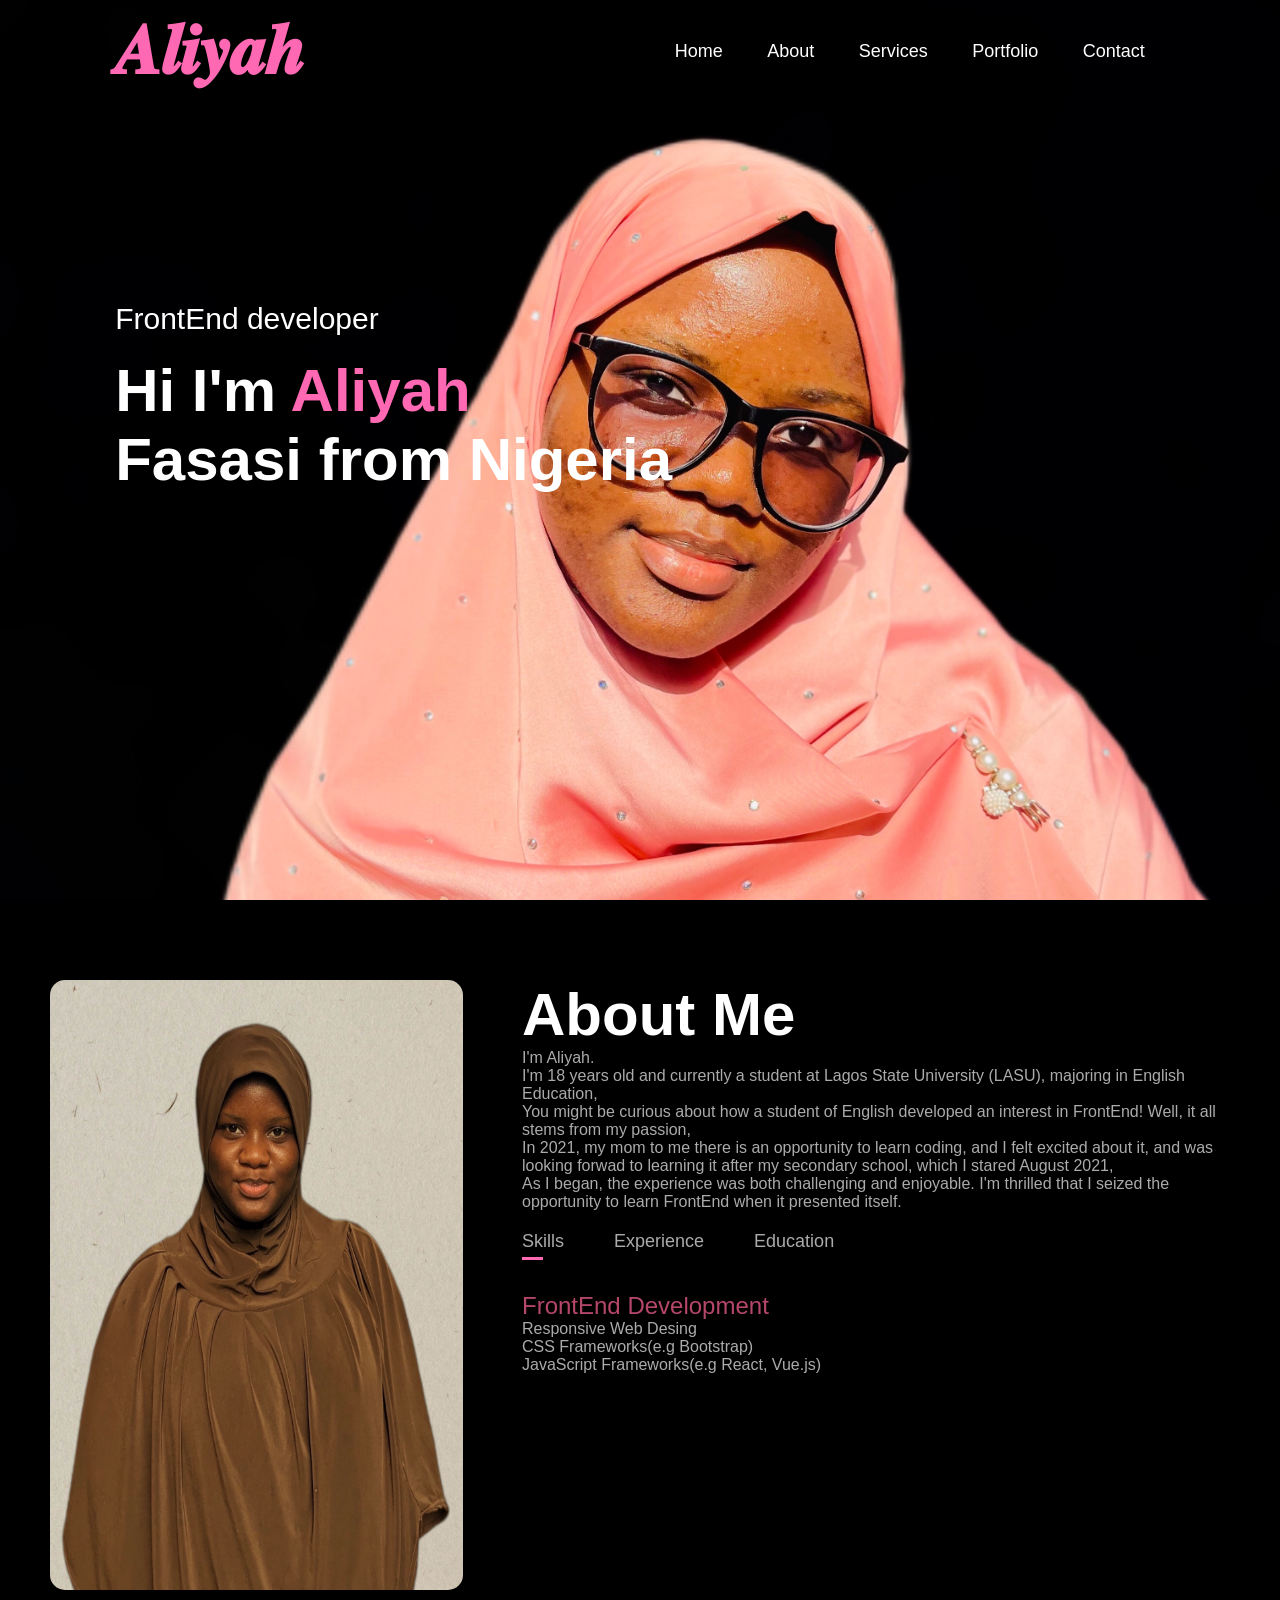
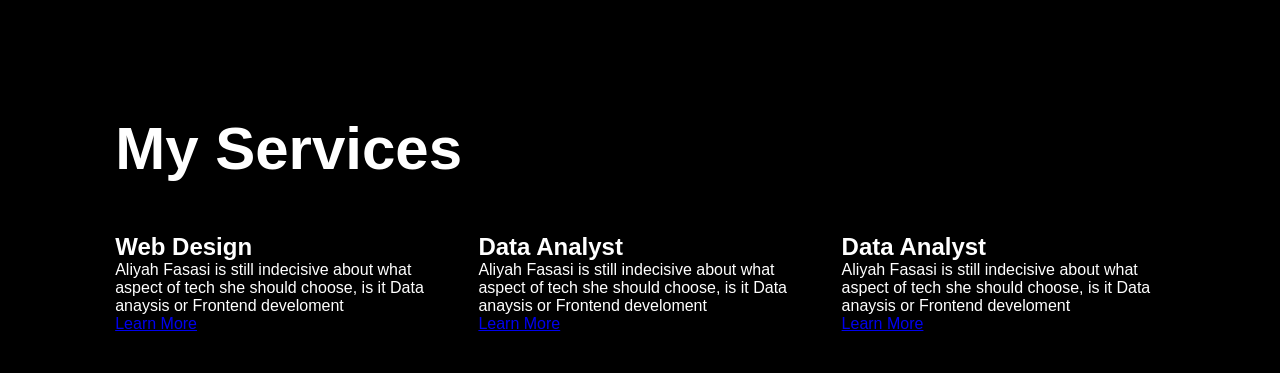
<file: My-Portfolio-master/index.html>
<!DOCTYPE html>
<html lang="en">
<head>
    <meta charset="UTF-8">
    <meta http-equiv="X-UA-Compatible" content="IE=edge">
    <meta name="viewport" content="width=device-width, initial-scale=1.0">
    <link rel="stylesheet" href="style.css">
    <title>My Portfolio</title>
</head>
<body>
    <div id="header">
        <div class="container">
            <nav>
                <h1 class="logo">𝑨𝒍𝒊𝒚𝒂𝒉</h1>
                <ul>
                    <li><a href="#">Home</a></li>
                    <li><a href="#">About</a></li>
                    <li><a href="#">Services</a></li>
                    <li><a href="#">Portfolio</a></li>
                    <li><a href="#">Contact</a></li>
                </ul>
            </nav>
            <div class="header-text">
                <p>FrontEnd developer</p>
                <h1>Hi I'm <span>Aliyah</span><br>Fasasi from Nigeria</h1>
            </div>
        </div>
    </div>
 <!------About------>
    <div id="About">
        <div class="container-2">
            <div class="row">
                <div class="about-col-1">
                    <img src="images/about.jpg" alt="aboutPhoto" height="610px" width="450px">
                </div>
                <div class="about-col-2">
                    <h1 class="sub-title">About Me</h1>
                    <p>I'm Aliyah.<br>
                        I'm 18 years old and currently a student at Lagos State University (LASU), majoring in English Education, <br>
                        You might be curious about how a student of English developed an interest in FrontEnd! Well, it all stems from my passion,<br>
                        In 2021, my mom to me there is an opportunity to learn coding, and I felt excited about it, and was looking forwad to learning it after my secondary school, which I stared August 2021,<br>
                        As I began, the experience was both challenging and enjoyable. I'm thrilled that I seized the opportunity to learn FrontEnd when it presented itself.
                    </p>
                    <div class="tab-titles">
                        <p class="tab-links active-link" onclick="opentab('skills')">Skills</p>
                        <p class="tab-links" onclick="opentab('experience')">Experience</p>
                        <p class="tab-links" onclick="opentab('education')">Education</p>
                    </div>
                    <div class="tab-contents active-tab" id="skills">
                        <ul>
                            <li><span>FrontEnd Development</span><br>Responsive Web Desing<br> CSS Frameworks(e.g Bootstrap) <br> JavaScript Frameworks(e.g React, Vue.js)</li>
                        </ul>
                    </div>
                    <div class="tab-contents" id="experience">
                        <ul>
                            <li><span>UDEMY (Online)</span><br> August 2021- April 2022<br> Instructors form around the world teach millions of students on Udemy and I fortunately happen to be one of the students, I learnt Web development there and I took the first course in mt tech journey and career.<br> <b>(i)</b>   I built about 5 projects using HTML, CSS, and Bootstrap <br> <b>(ii) </b>Learnt the basics of JavaScript </li>
                            <li><span>AltSchool Africa</span><br>April 2022- April 2023<br>AltSchool is an online engineering school I joined, it is a year course that also helped me in my tech journey<br> <b>(i)</b> I started my JavaScript journey at AltSchool<br> <b>(ii)</b> And built a few projects with it<br> <b>(iii)</b> There, I also learnt Vue.js and React, which I later built some websites with  </li>
                        </ul>
                    </div>
                    <div class="tab-contents" id="education">
                        <ul>
                            <li><span>2021</span><br> Udemy </li>
                            <li><span>2022</span><br>AltSchool Africa</li>
                            <li><span>2022</span><br> Lagos State University (LASU)</li>
                        </ul>
                    </div>
                </div>
            </div>
        </div>
    </div>
    <!--------------Services------------->
    <div id="services">
        <div class="container">
            <h1 class="sub-title">My Services</h1>
            <div class="services-list">
                <div>
                    <h2>Web Design</h2>
                    <p>Aliyah Fasasi is still indecisive about what aspect of tech she should choose, is it Data anaysis or Frontend develoment</p>
                    <a href="a">Learn More</a>
                </div>
                <div>
                    <h2>Data Analyst</h2>
                    <p>Aliyah Fasasi is still indecisive about what aspect of tech she should choose, is it Data anaysis or Frontend develoment</p>
                    <a href="a">Learn More</a>
                </div>
                <div>
                    <h2>Data Analyst</h2>
                    <p>Aliyah Fasasi is still indecisive about what aspect of tech she should choose, is it Data anaysis or Frontend develoment</p>
                    <a href="a">Learn More</a>
                </div>
            </div>
        </div>
    </div>

    <script>

        var tablinks = document.getElementsByClassName("tab-links");
        var tabcontents = document.getElementsByClassName("tab-contents");

        function opentab(tabname){
            for(tablink of tablinks){
                tablink.classList.remove("active-link");
            }
            for(tabcontent of tabcontents){
                tabcontent.classList.remove("active-tab");
            }
            event.currentTarget.classList.add("active-link");
            document.getElementById(tabname).classList.add("active-tab");
        }

    </script>
</body>
</html>
</file>
<file: My-Portfolio-master/style.css>
*{
    margin: 0;
    padding: 0;
    box-sizing: border-box;
    font-family: poppins, sans-serif;
}
body{
    background-color: #0000;
    color: #ffff;
}

#header{
    background-image: url(images/photo-output\ \(1\).jpg);
    width: 100%;
    height: 100vh;
    background-size: cover;
    background-position: center;
}

.logo{
    font-size: 70px;
    color: hotpink;
}

.container{
    padding: 10px 9%;
}
nav{
    display: flex;
    align-items: center;
    justify-content: space-between;
    flex-wrap: wrap;
}
nav ul li{
    display: inline-block;
    list-style: none;
    margin: 10px 20px;
}
nav ul li a{
    color: #ffff;
    text-decoration: none;
    font-size: 18px;
    position: relative;
}
nav ul li a::after{
    content: '';
    width: 0;
    height: 3px;
    background: hotpink;
    position: absolute;
    left: 0;
    bottom: -6px;
    transition: 0.5s;
}

nav ul li a:hover::after{
    width: 100%;
}
.header-text{
    margin-top: 20%;
    font-size: 30px;
}
.header-text h1{
    font-size:60px;
    margin-top: 20px;
}
.header-text h1 span{
    color: hotpink;
}
/*-----About----*/
#About{
    background-color: black;
    color: #ababab;
    padding: 80px 50px;
}
.row{
    display: flex;
    justify-content: space-between;
    flex-wrap: wrap;
}
.about-col-1{
    flex-basis: 35%;
}

.about-col-1 img{
    width: 100%;
    border-radius: 15px;
}

.about-col-2{
    flex-basis: 60%;
}

.sub-title{
    font-size: 60px;
    font-weight: 600;
    color: #ffff;
}

.tab-titles{
    display: flex;
    margin: 20px 0 40px;
}
            
.tab-links{
    margin-right: 50px;
    font-size: 18px;
    font-weight: 500;
    cursor: pointer;
    position: relative;
}

.tab-links::after{
    content: '';
    width: 0;
    height: 3px;
    background-color:hotpink;
    position: absolute;
    left: 0;
    bottom: -8px;
    transition: 0.5s;
}

.tab-links.active-link::after{
    width: 50%;
}

.tab-contents ul li {
    list-style: none;
    margin: 10px 0;
}

.tab-contents ul li span {
    color: #b54769;
    font-size: 24px;
}

.tab-contents{
    display: none;
}

.tab-contents.active-tab{
    display: block;
}

/*-----Services------*/
#services{
    background-color: black;
    padding: 30PX 0;
}
.services-list{
    display: grid;
    grid-template-columns: repeat(auto-fit, minmax(250px, 1fr));
    grid-gap: 40px;
    margin-top: 50px;
}
</file>
